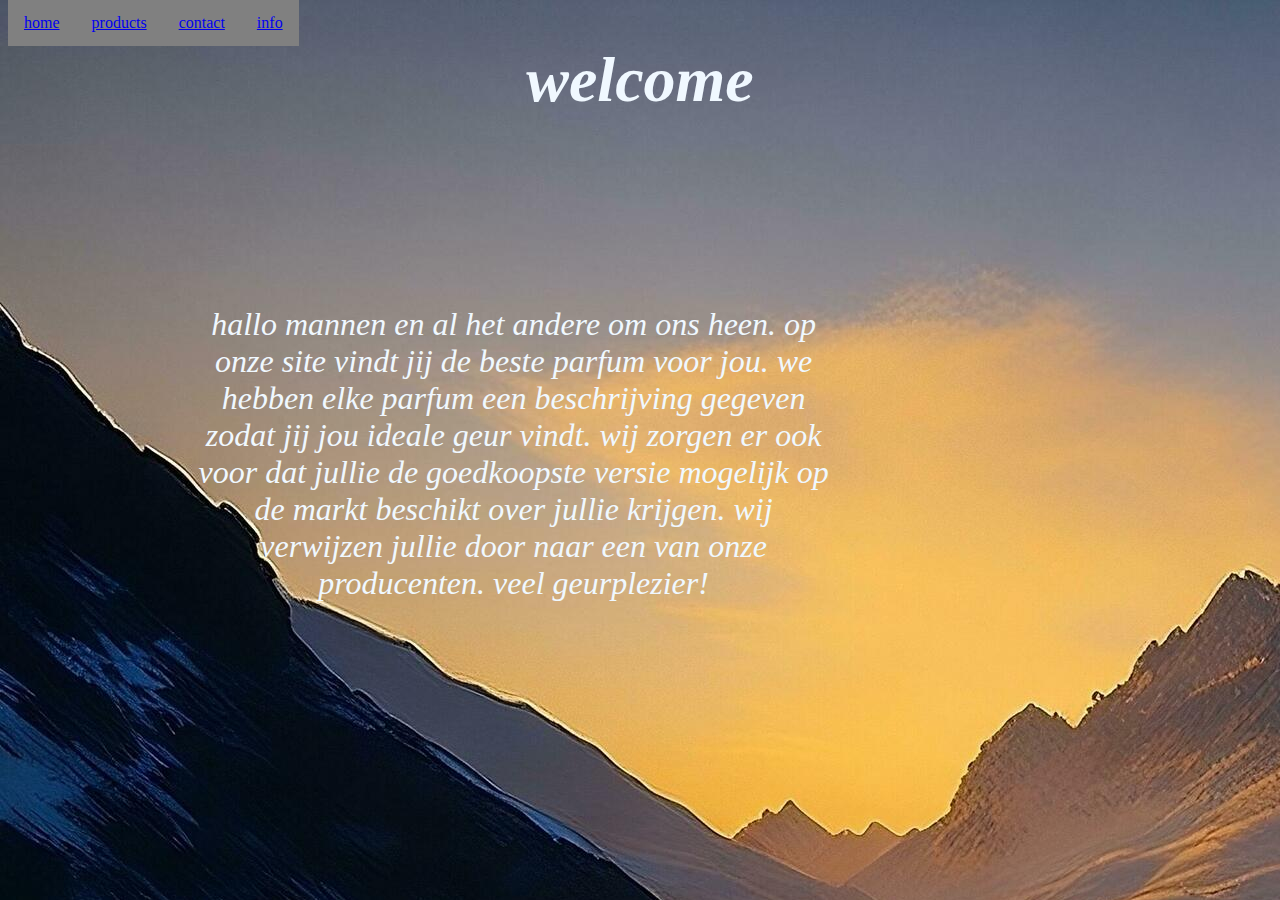
<file: index.html>
<!DOCTYPE html>
<!-- Geeft aan dat het document een HTML-document is -->
<html>
<head>
<title>odeurideale</title>
<!-- De titel van de webpagina die in de browser tab wordt weergegeven -->
<link rel="stylesheet" href="ja.css">
<!-- Verwijst naar het CSS-bestand voor de opmaak van de pagina -->
</head>
<body id="index">
<!-- Het begin van de inhoud van de webpagina, met een uniek ID "index" -->
<ul class="navigatie">
<!-- Een lijst voor de navigatiebalk -->
<li class="lii"><a href="index.html">home</a></li>
<!-- Een link naar de startpagina -->
<li class="lii"><a href="index5.html">products</a></li>
<!-- Een link naar de productpagina -->
<li class="lii"><a href="index4.html">contact</a></li>
<!-- Een link naar de contactpagina -->
<li class="lii"><a href="index3.html">info</a></li>
<!-- Een link naar de informatiepagina -->
</ul>
<h1 id="ii">welcome</h1>
<!-- Een koptekst op de pagina met een uniek ID "ii" -->
<div id="joo">
<!-- Een container voor een paragraaf tekst met een uniek ID "joo" -->
<p>hallo mannen en al het andere om ons heen. op onze site vindt jij de beste parfum voor jou. we hebben elke parfum een beschrijving gegeven zodat jij jou ideale geur vindt. wij zorgen er ook voor dat jullie de goedkoopste versie mogelijk op de markt beschikt over jullie krijgen. wij verwijzen jullie door naar een van onze producenten. veel geurplezier! </p>
<!-- Een paragraaf met een welkomstbericht -->
</div>
</body>
</html>
</file>
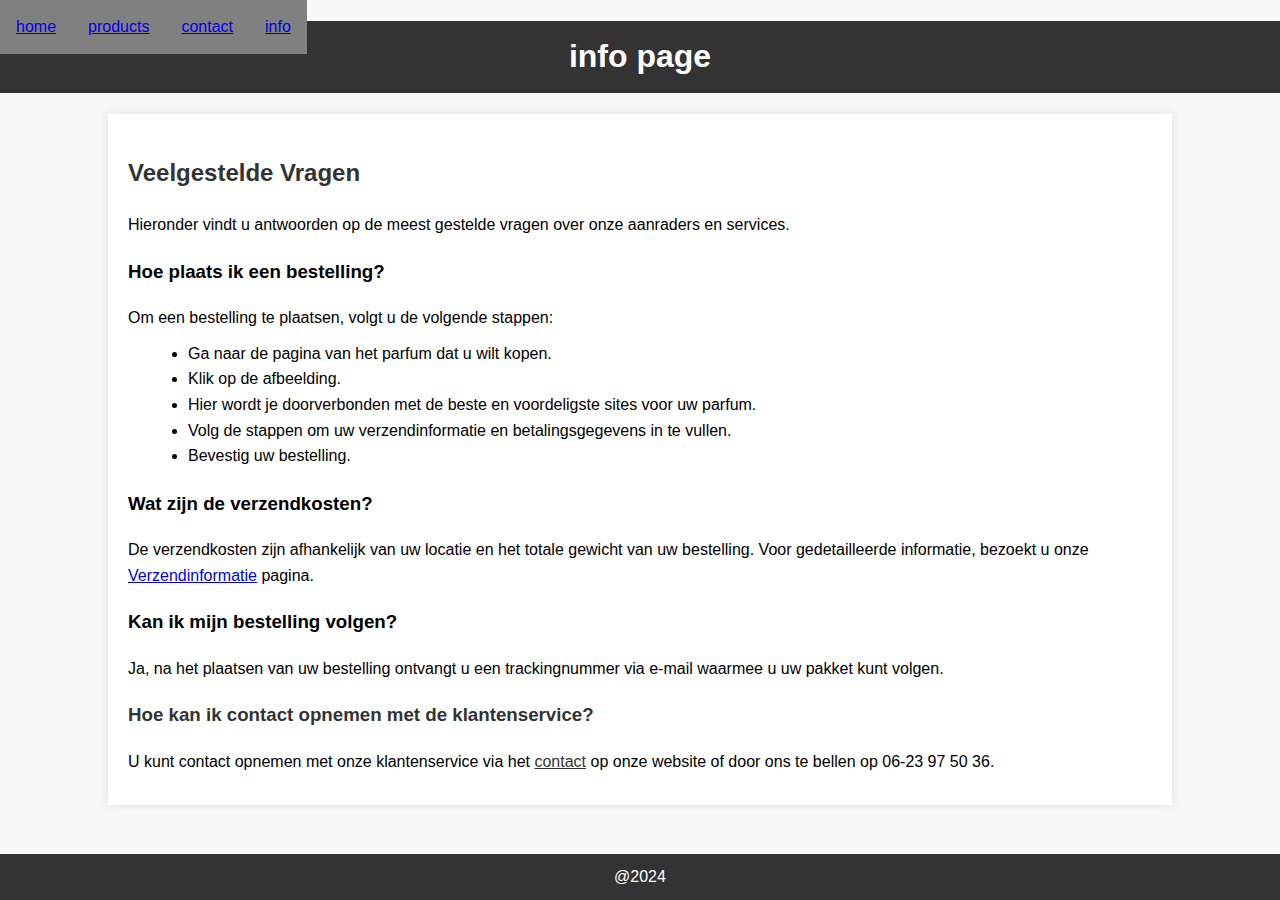
<file: index3.html>
<!DOCTYPE html>
<!-- Geeft aan dat het document een HTML-document is -->
<html>
<head>
<link rel="stylesheet" href="ja.css">
<!-- Verwijst naar het CSS-bestand voor de opmaak van de pagina -->
<title>Hulp Pagina - odeurideale</title>
<!-- De titel van de webpagina die in de browser tab wordt weergegeven -->
</head>
<body id="body3">
<!-- Het begin van de inhoud van de webpagina, met een uniek ID "body3" -->
<header id="header">
<!-- De koptekst van de pagina met een uniek ID "header" -->
<ul class="navigatie">
<!-- Een lijst voor de navigatiebalk -->
<li class="lii"><a href="index.html">home</a></li>
<!-- Een link naar de startpagina -->
<li class="lii"><a href="index5.html">products</a></li>
<!-- Een link naar de productpagina -->
<li class="lii"><a href="index4.html">contact</a></li>
<!-- Een link naar de contactpagina -->
<li class="lii"><a href="index3.html">info</a></li>
<!-- Een link naar de informatiepagina -->
</ul>
<h1 class="h3titel">info page</h1>
<!-- Een koptekst op de pagina met een class "h3titel" -->
</header>
<div class="div3">
<!-- Een container voor de inhoud van de infopagina met een class "div3" -->
<h2 class="h3">Veelgestelde Vragen</h2>
<!-- Een subkop voor de sectie met veelgestelde vragen -->
<p class="p3">Hieronder vindt u antwoorden op de meest gestelde vragen over onze aanraders en services.</p>
<!-- Een paragraaf met een inleidende tekst voor de veelgestelde vragen -->
<h3>Hoe plaats ik een bestelling?</h3>
<!-- Een subkop voor de vraag over het plaatsen van een bestelling -->
<p class="p3">Om een bestelling te plaatsen, volgt u de volgende stappen:</p>
<!-- Een paragraaf met uitleg over het plaatsen van een bestelling -->
<ul id="ul3">
<!-- Een lijst met stappen voor het plaatsen van een bestelling, met een uniek ID "ul3" -->
<li>Ga naar de pagina van het parfum dat u wilt kopen.</li>
<li>Klik op de afbeelding.</li>
<li>Hier wordt je doorverbonden met de beste en voordeligste sites voor uw parfum.</li>
<li>Volg de stappen om uw verzendinformatie en betalingsgegevens in te vullen.</li>
<li>Bevestig uw bestelling.</li>
</ul>
<h3>Wat zijn de verzendkosten?</h3>
<!-- Een subkop voor de vraag over de verzendkosten -->
<p class="p3">De verzendkosten zijn afhankelijk van uw locatie en het totale gewicht van uw bestelling. Voor gedetailleerde informatie, bezoekt u onze <a href="#">Verzendinformatie</a> pagina.</p>
<!-- Een paragraaf met uitleg over de verzendkosten -->
<h3>Kan ik mijn bestelling volgen?</h3>
<!-- Een subkop voor de vraag over het volgen van een bestelling -->
<p class="p3">Ja, na het plaatsen van uw bestelling ontvangt u een trackingnummer via e-mail waarmee u uw pakket kunt volgen.</p>
<!-- Een paragraaf met uitleg over het volgen van een bestelling -->
<h3 class="h3">Hoe kan ik contact opnemen met de klantenservice?</h3>
<!-- Een subkop voor de vraag over het contact opnemen met de klantenservice -->
<p class="p3">U kunt contact opnemen met onze klantenservice via het <a id="a3" href="index4.html">contact</a> op onze website of door ons te bellen op 06-23 97 50 36.</p>
<!-- Een paragraaf met uitleg over het contact opnemen met de klantenservice -->
</div>
<footer>@2024</footer>
<!-- De voettekst van de pagina met het copyright jaartal -->
</body>
</html>
</file>
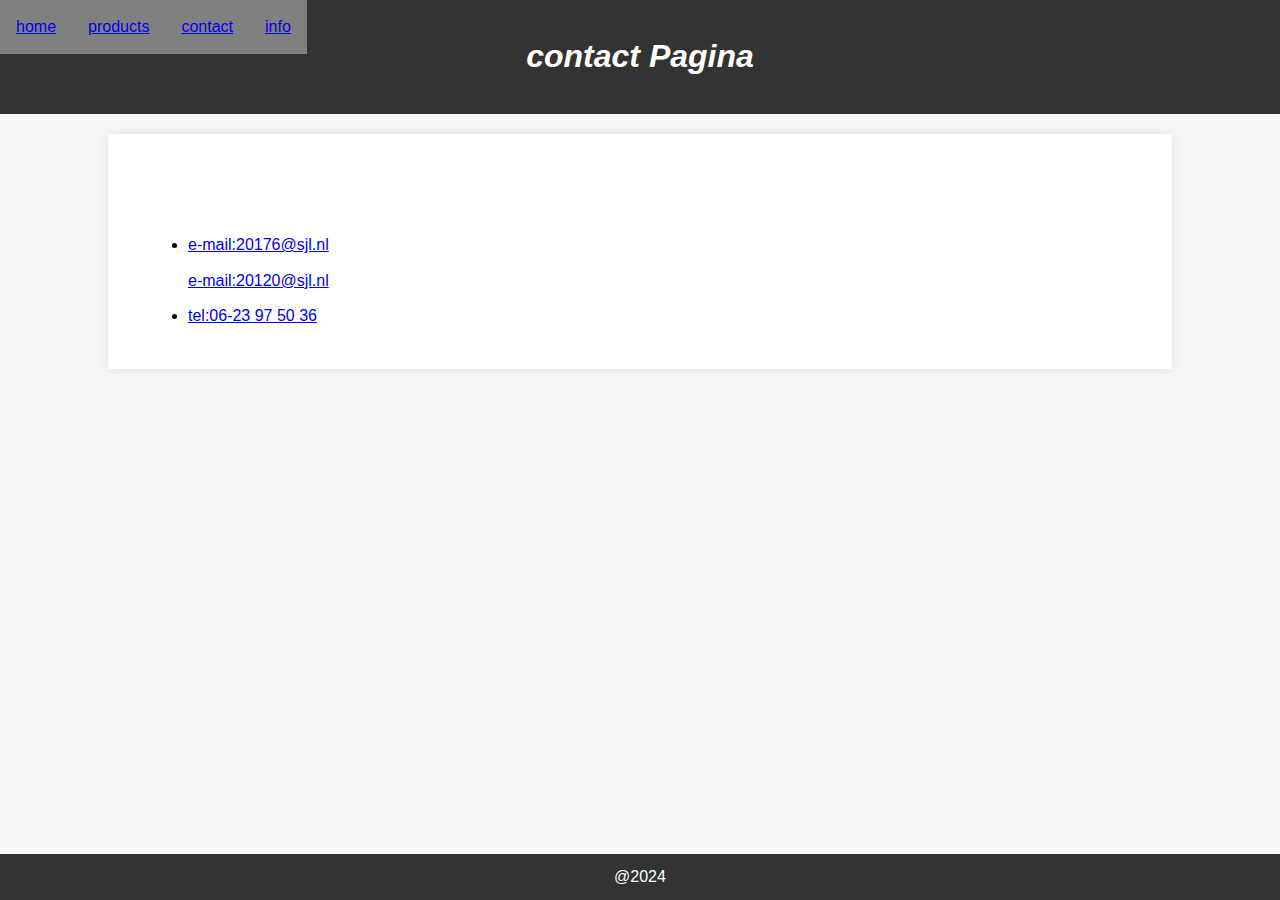
<file: index4.html>
</html>
<!DOCTYPE html>
<!-- Geeft aan dat het document een HTML-document is -->
<html>
<head>
<link rel="stylesheet" href="ja.css">
<!-- Verwijst naar het CSS-bestand voor de opmaak van de pagina -->
<title>contact Pagina - odeurideale</title>
<!-- De titel van de webpagina die in de browser tab wordt weergegeven -->
</head>
<body id="body4">
<!-- Het begin van de inhoud van de webpagina, met een uniek ID "body4" -->
<header id="header4">
<!-- De koptekst van de pagina met een uniek ID "header4" -->
<ul class="navigatie">
<!-- Een lijst voor de navigatiebalk -->
<li class="lii"><a href="index.html">home</a></li>
<!-- Een link naar de startpagina -->
<li class="lii"><a href="index5.html">products</a></li>
<!-- Een link naar de productpagina -->
<li class="lii"><a href="index4.html">contact</a></li>
<!-- Een link naar de contactpagina -->
<li class="lii"><a href="index3.html">info</a></li>
<!-- Een link naar de informatiepagina -->
</ul>
<h1 class="h4">contact Pagina</h1>
<!-- Een koptekst op de pagina met een class "h4" -->
</header>
<div class="yallah">
<!-- Een container voor de inhoud van de contactpagina met een class "yallah" -->
<h2 class="h4">contact informatie</h2>
<!-- Een subkop voor de contactinformatie sectie -->
<ul id="ul4">
<!-- Een lijst met contactgegevens, met een uniek ID "ul4" -->
<li>
<a href="mailto:20176@sjl.nl">
<p class="p4">e-mail:20176@sjl.nl</p>
</a>
<!-- Een e-maillink naar het eerste e-mailadres -->
<a href="mailto:20120@sjl.nl">
<p class="p4">e-mail:20120@sjl.nl</p>
</a>
<!-- Een e-maillink naar het tweede e-mailadres -->
</li>
<li>
<a href="tel:06-23975036">tel:06-23 97 50 36</a>
<!-- Een telefoonlink naar het opgegeven telefoonnummer -->
</li>
</ul>
</div>
<footer>
<!-- De voettekst van de pagina -->
    @2024

</footer>
</body>
</file>
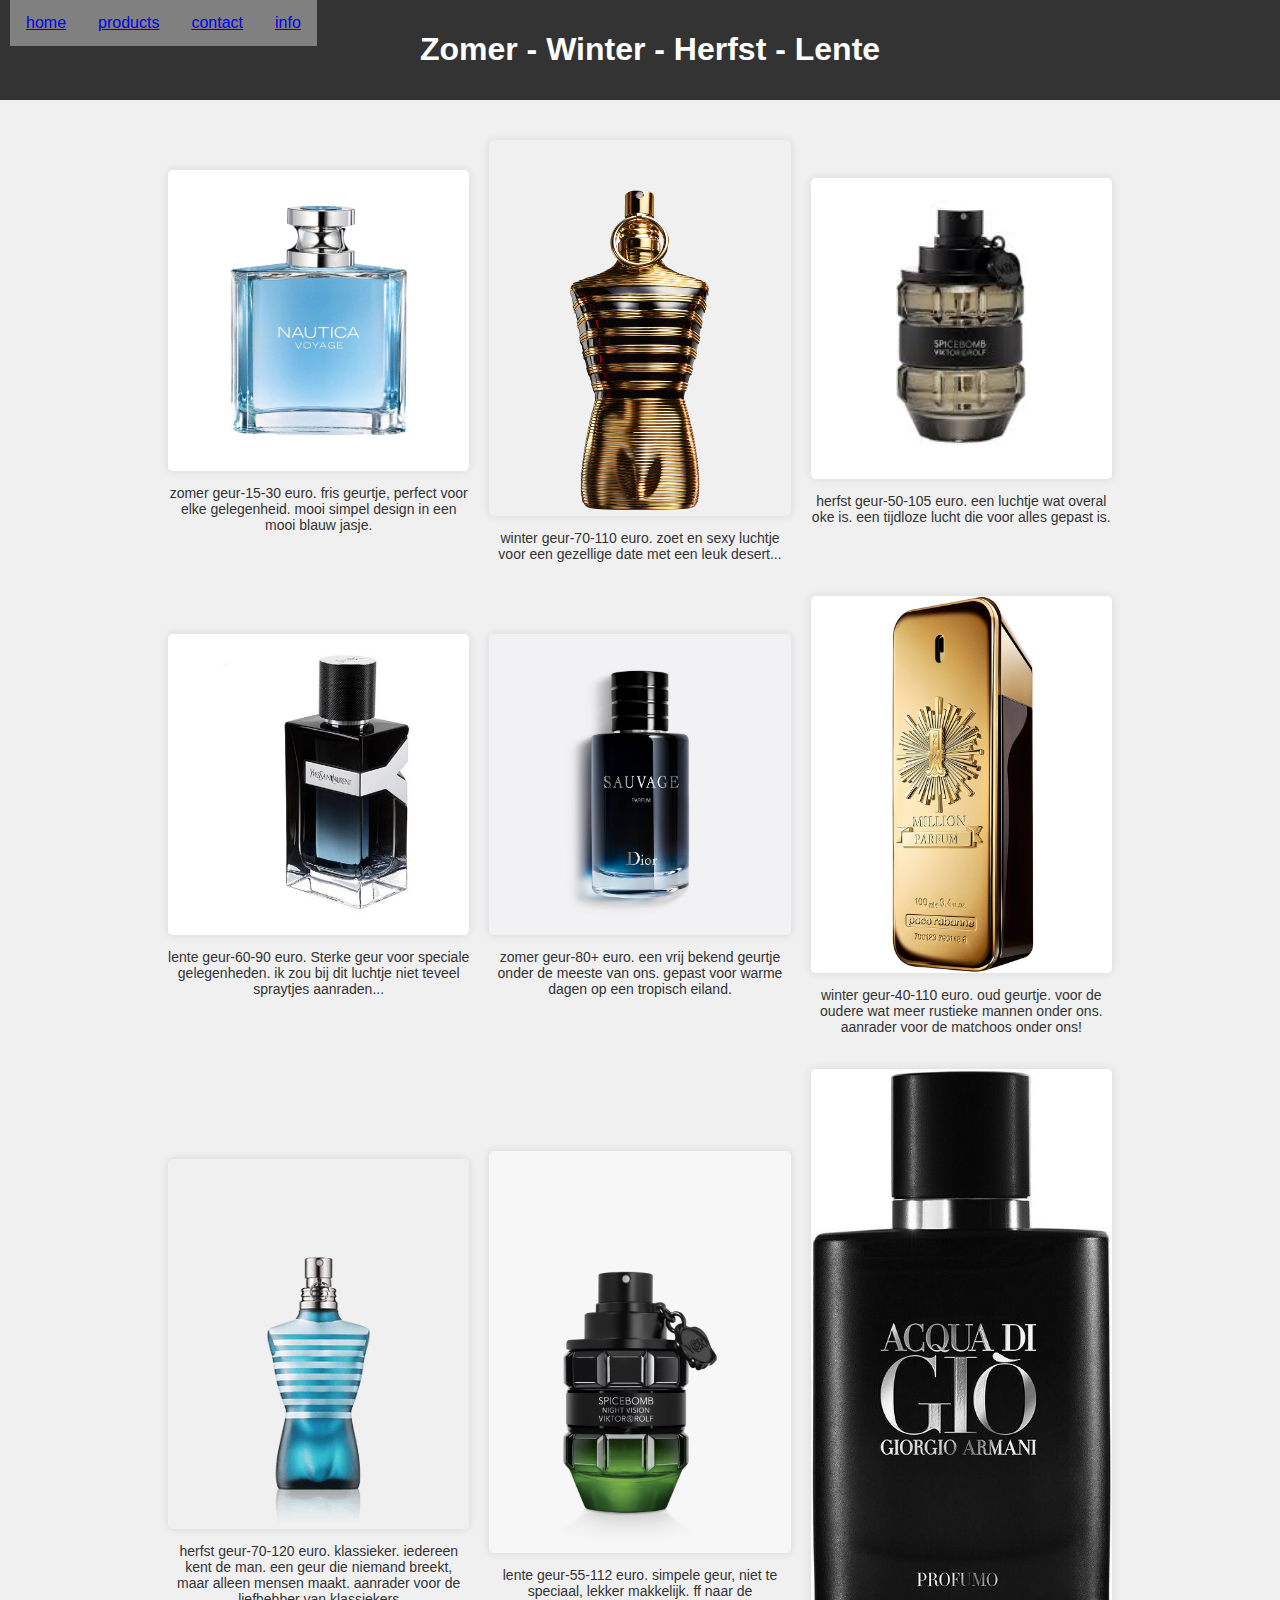
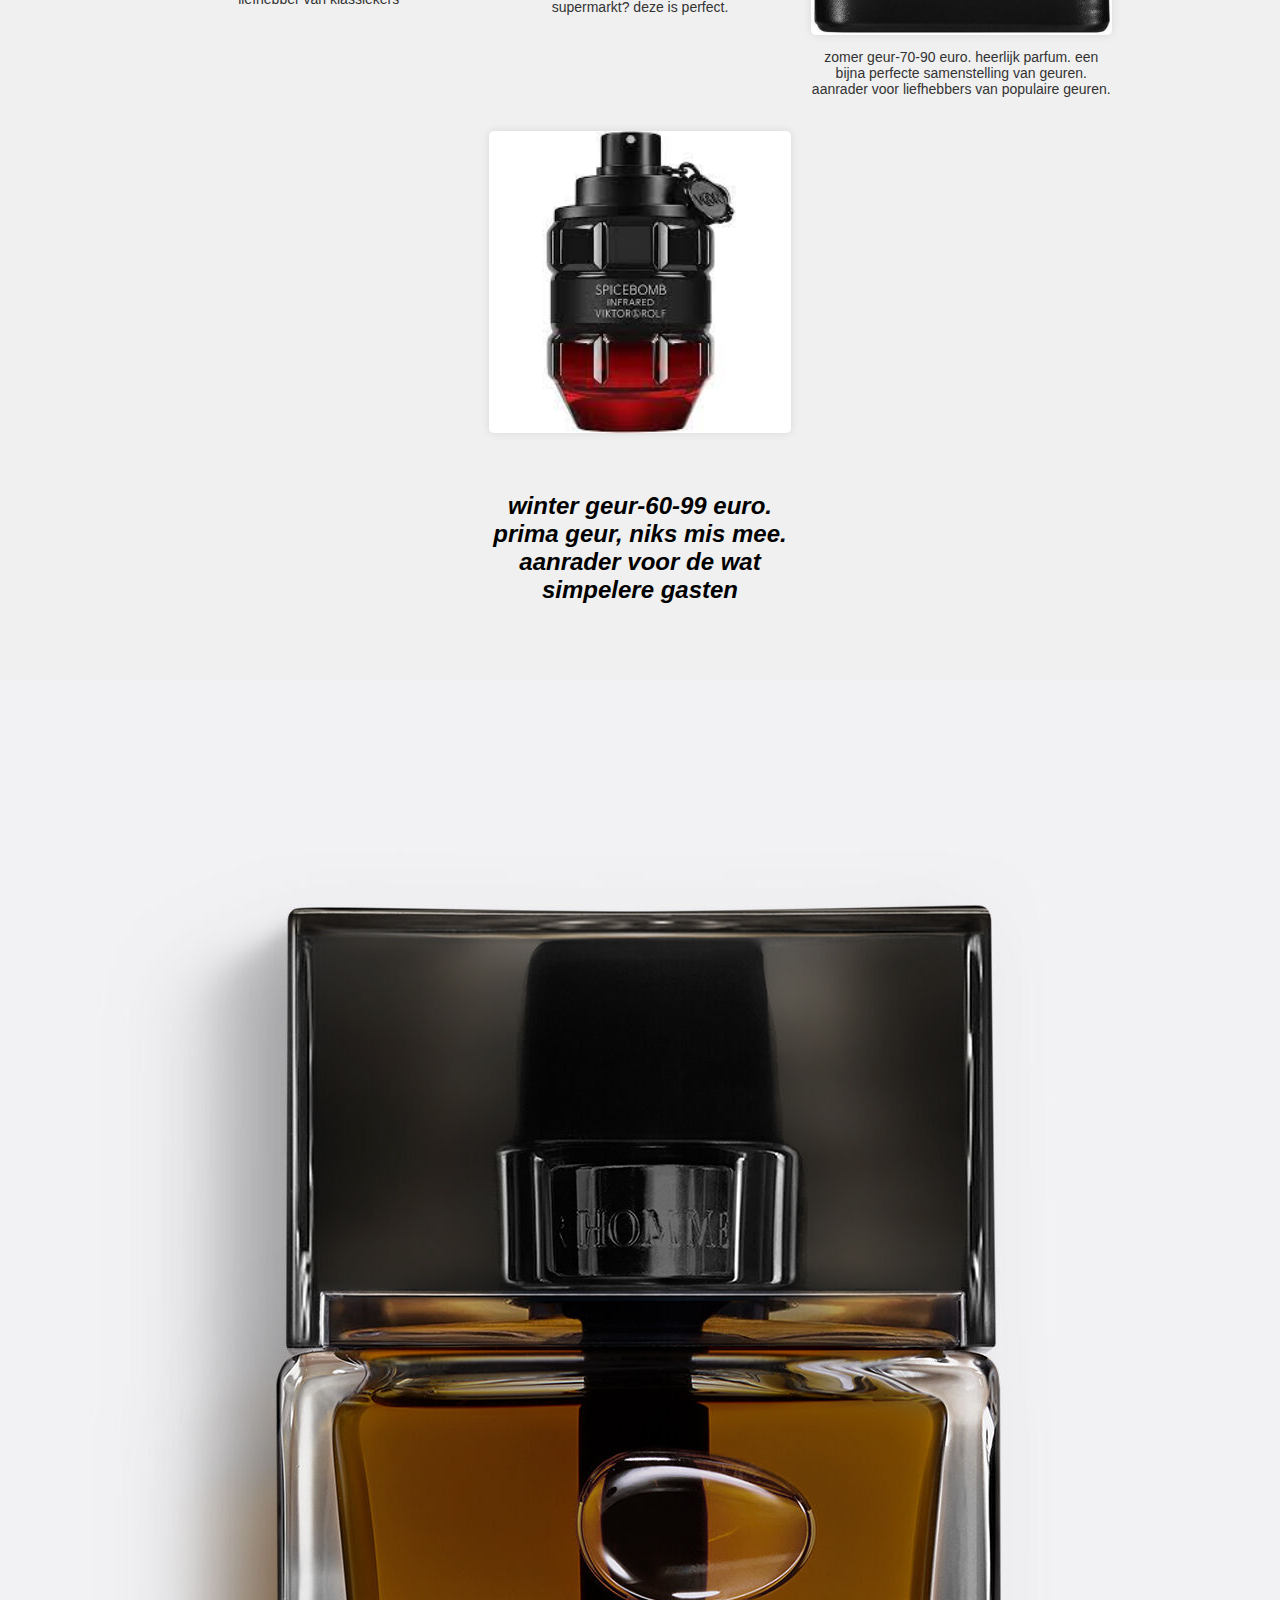
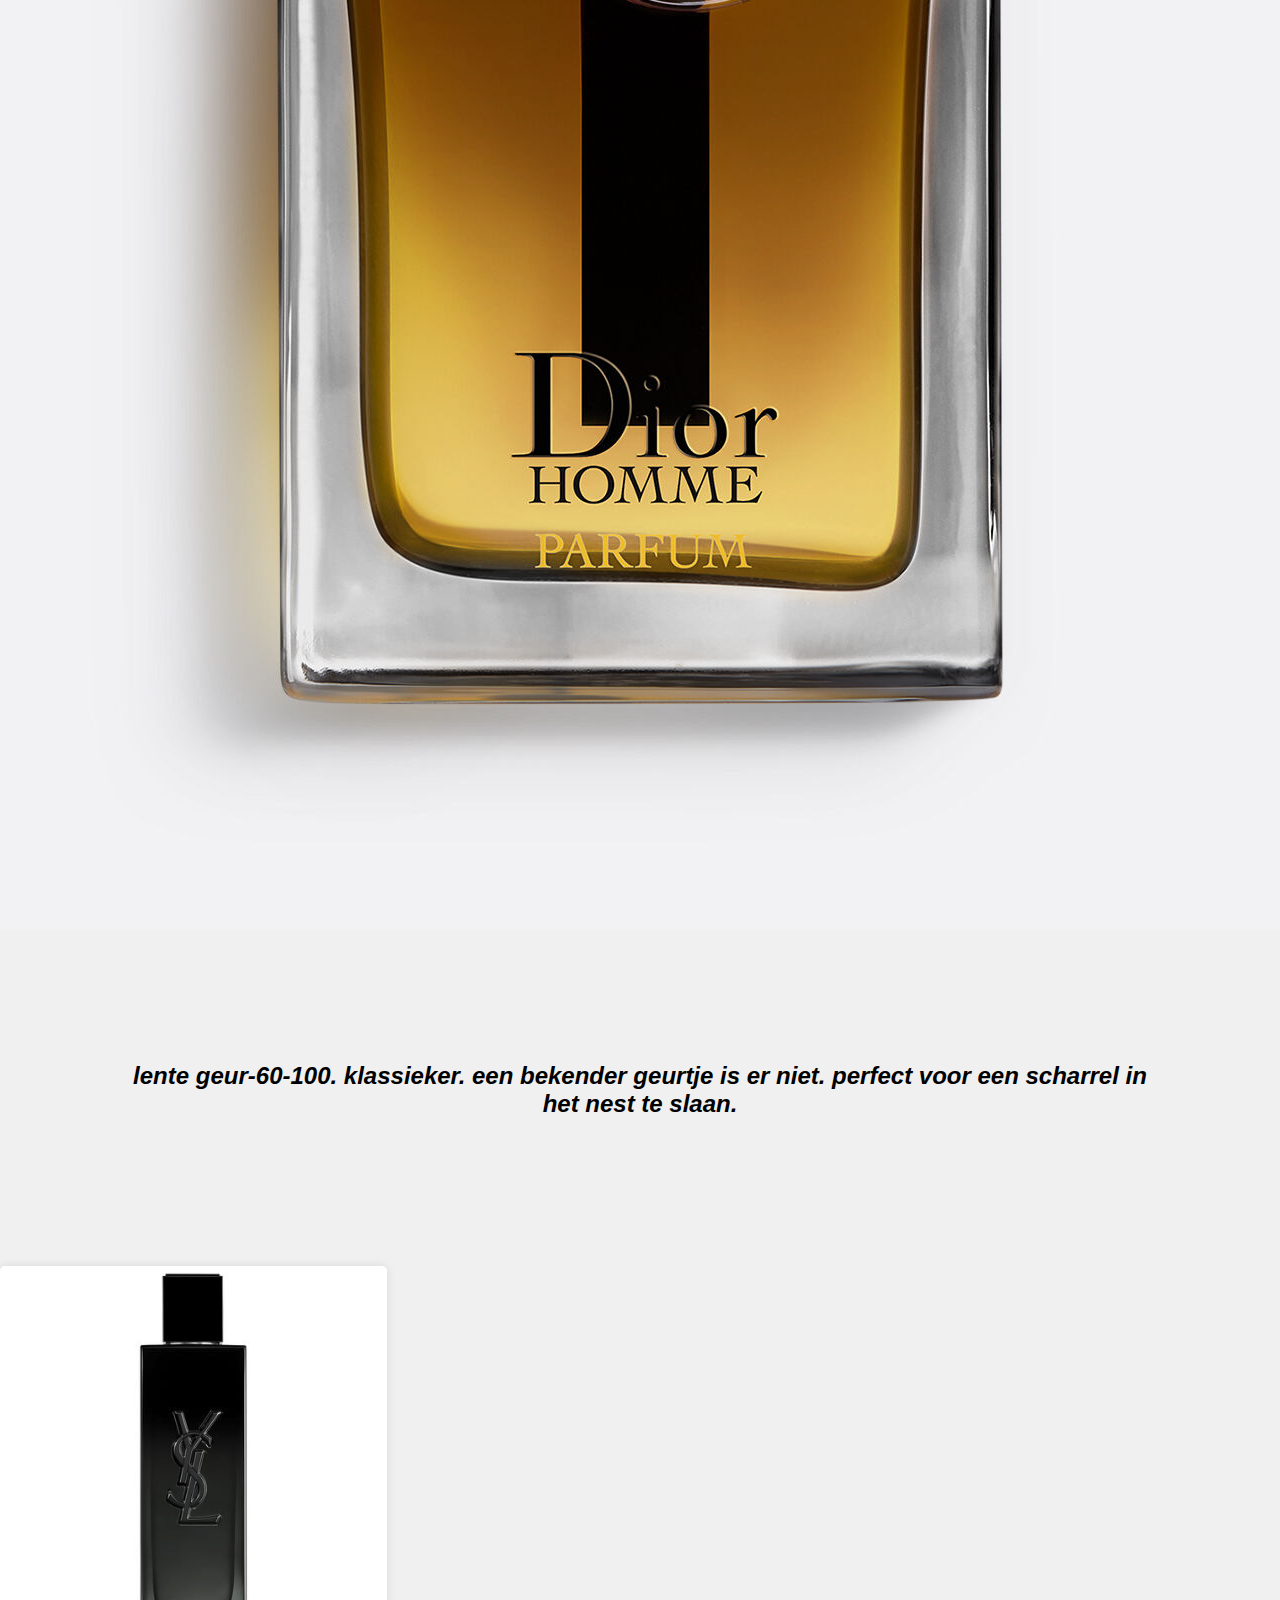
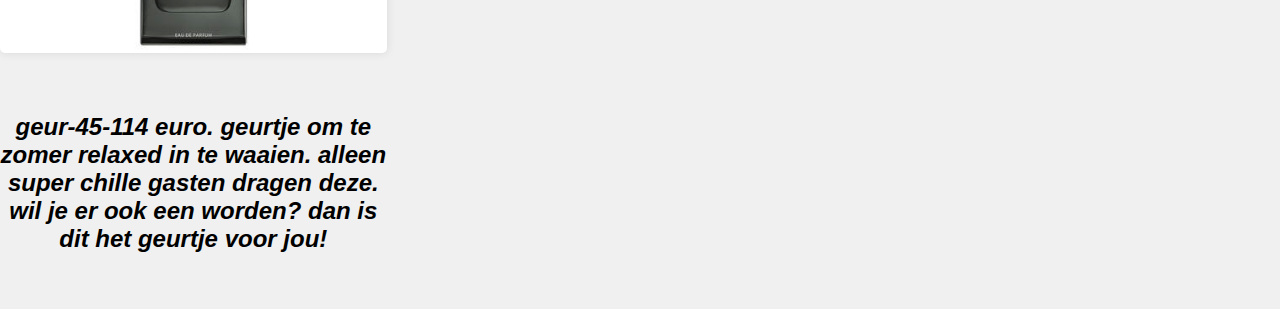
<file: index5.html>
<!DOCTYPE html>
<!-- Geeft aan dat het document een HTML-document is -->
<html >
<head>
<link rel="stylesheet" href="ja.css">
<!-- Verwijst naar het CSS-bestand voor de opmaak van de pagina -->
<title>Seizoenen - odeurideale</title>
<!-- De titel van de webpagina die in de browser tab wordt weergegeven -->
</head>
<body id="body5">
<!-- Het begin van de inhoud van de webpagina, met een uniek ID "body5" -->
<header id="header5">
<!-- De koptekst van de pagina met een uniek ID "header5" -->
<ul class="navigatie">
<!-- Een lijst voor de navigatiebalk -->
<li class="lii"><a href="index.html">home</a></li>
<!-- Een link naar de startpagina -->
<li class="lii"><a href="index5.html">products</a></li>
<!-- Een link naar de productpagina -->
<li class="lii"><a href="index4.html">contact</a></li>
<!-- Een link naar de contactpagina -->
<li class="lii"><a href="index3.html">info</a></li>
<!-- Een link naar de informatiepagina -->
</ul>
<h1>Zomer - Winter - Herfst - Lente</h1>
<!-- Een koptekst op de pagina die de seizoenen vermeldt -->
</header>
<div class="div5"><!-- Een container voor de inhoud van de seizoenspagina met een class "div5" -->
    <div class="item"><!-- Een item in de seizoenssectie -->
<a href="https://www.googleadservices.com/pagead/aclk?sa=L&ai=DChcSEwiyqKaLosSGAxUWkYMHHbOjJz8YABAIGgJlZg&ae=2&gclid=EAIaIQobChMIsqimi6LEhgMVFpGDBx2zoyc_EAQYAiABEgLNZvD_BwE&ohost=www.google.com&cid=CAASJeRovk8AVkJ9-Y29Lv8T96fuR9jJYfq-QH2pRVbrP0i4WEsn-s8&sig=AOD64_2gBfy3dqwVeLkeSjzPhblkwxOFfQ&ctype=5&q=&ved=2ahUKEwikk5-LosSGAxXfgf0HHWziIt4Q5bgDKAB6BAgBEBM&adurl= "><!-- Een link naar een externe website --><img src="nautica zomer.jpg" alt="Afbeelding 1"><!-- Een afbeelding van een parfum --></a><p>zomer geur-15-30 euro. fris geurtje, perfect voor elke gelegenheid. mooi simpel design in een mooi blauw jasje.</p><!-- Beschrijving van het parfum --></div>
<div class="item"><a href="https://www.googleadservices.com/pagead/aclk?sa=L&ai=DChcSEwils7KsycaGAxVqsYMHHTp2BUkYABAHGgJlZg&gclid=EAIaIQobChMIpbOyrMnGhgMVarGDBx06dgVJEAQYASABEgKqiPD_BwE&ohost=www.google.com&cid=CAASJeRoQv9KRm5yMtheS4rebB5aopsNMBWi9T-QAZynOgnrrn6Mta8&sig=AOD64_395gUthbv8bOaeSzFviaF1Jn86hA&ctype=5&q=&ved=2ahUKEwi7s6ysycaGAxXgg_0HHV5kOAUQ5bgDKAB6BAgHEAo&adurl="><!-- Een link naar een externe website --><img src="winter paul.png" alt="Afbeelding 2"><!-- Een afbeelding van een parfum --></a><p>winter geur-70-110 euro. zoet en sexy luchtje voor een gezellige date met een leuk desert...</p><!-- Beschrijving van het parfum --></div>
    <div class="item"><a href="https://www.googleadservices.com/pagead/aclk?sa=L&ai=DChcSEwiW1dGDo8SGAxXEmoMHHSTFDGwYABAbGgJlZg&gclid=EAIaIQobChMIltXRg6PEhgMVxJqDBx0kxQxsEAQYCyABEgKyP_D_BwE&ohost=www.google.com&cid=CAASJeRoteohAxaTy-Wbss10lPukNkV2UxdjN4lWsVkClW5CnZm8HFM&sig=AOD64_364lxKm5--0GPsK9_F0POID6Ws1A&ctype=5&q=&ved=2ahUKEwi3pcyDo8SGAxXglP0HHWp2C0cQ5bgDKAB6BAgIEG4&adurl= "><!-- Een link naar een externe website --><img src="spice herfst.jpg" alt="Afbeelding 3"></a><p>herfst geur-50-105 euro. een luchtje wat overal oke is. een tijdloze lucht die voor alles gepast is.</p><!-- Beschrijving van het parfum --></div>
 <div class="item"><a href="https://www.notino.nl/yves-saint-laurent/y-edp-intense-eau-de-parfum-voor-mannen/p-16165406/?gad_source=1&gclid=EAIaIQobChMIhOf01aHEhgMVuYuDBx3NWAjnEAQYASABEgKY4vD_BwE "><!-- Een link naar een externe website --><img src="yves lente.jpg" alt="Afbeelding 4"></a><p>lente geur-60-90 euro. Sterke geur voor speciale gelegenheden. ik zou bij dit luchtje niet teveel spraytjes aanraden...</p></div>
            <div class="item"><a href="https://www.googleadservices.com/pagead/aclk?sa=L&ai=DChcSEwi6wbLzu8SGAxXRl4MHHcLDAAwYABAXGgJlZg&ae=2&gclid=EAIaIQobChMIusGy87vEhgMV0ZeDBx3CwwAMEAQYDCABEgJPyPD_BwE&ohost=www.google.com&cid=CAASJeRo6teQk6o44z2MWGkvRTfiCDFvxbFpCg1mjzHWcsW4vFUyAis&sig=AOD64_3bc--C6zyo5ZP70XRTz87R3Vkzbg&ctype=5&q=&ved=2ahUKEwiNkKzzu8SGAxUwgf0HHWw6CngQ5bgDKAB6BAgHEHM&adurl= "><!-- Een link naar een externe website --><img src="doir zomer.jpg" alt="Afbeelding 5"></a><p>zomer geur-80+ euro. een vrij bekend geurtje onder de meeste van ons. gepast voor warme dagen op een tropisch eiland.</p><!-- Beschrijving van het parfum --></div>
                <div class="item"><a href="https://www.googleadservices.com/pagead/aclk?sa=L&ai=DChcSEwj01KSZosSGAxWck4MHHWLBBz8YABAHGgJlZg&ae=2&gclid=EAIaIQobChMI9NSkmaLEhgMVnJODBx1iwQc_EAQYAiABEgJ8cvD_BwE&ohost=www.google.com&cid=CAASJeRo4cj10upzp3OsYaGdEH1MKUQ8RFV4c05-GHc1uRL5au7p4Jc&sig=AOD64_3kpTuYA1rtouBZA2FFLj5n3Hqrvw&ctype=5&q=&ved=2ahUKEwiiv56ZosSGAxXGhf0HHYYfDI0Q5bgDKAB6BAgHEBU&adurl="><!-- Een link naar een externe website --><img src="1 million winter.jpg" alt="Afbeelding 6"></a><p>winter geur-40-110 euro. oud geurtje. voor de oudere wat meer rustieke mannen onder ons. aanrader voor de matchoos onder ons!</p><!-- Beschrijving van het parfum --></div>
                    <div class="item"><a href="https://www.googleadservices.com/pagead/aclk?sa=L&ai=DChcSEwjggY-cvMSGAxXmkYMHHaQKBCwYABAxGgJlZg&ae=2&gclid=EAIaIQobChMI4IGPnLzEhgMV5pGDBx2kCgQsEAQYFyABEgL_FfD_BwE&ohost=www.google.com&cid=CAASJeRor18Lpg9TIpZWKGaKsWP7x90oSTyoTd07aQt-5ptxNwjrcTU&sig=AOD64_0AOeKge-FtOaPNtQgIeCJOLqROag&ctype=5&q=&ved=2ahUKEwiZ9IacvMSGAxVJhf0HHSiCD8EQ5bgDKAB6BQgFENIB&adurl= "><!-- Een link naar een externe website --><img src="herfst paul.png" alt="Afbeelding 7"></a><p>herfst geur-70-120 euro. klassieker. iedereen kent de man. een geur die niemand breekt, maar alleen mensen maakt. aanrader voor de liefhebber van klassiekers</p><!-- Beschrijving van het parfum --></div>
                        <div class="item"><a href="https://www.googleadservices.com/pagead/aclk?sa=L&ai=DChcSEwiW1dGDo8SGAxXEmoMHHSTFDGwYABAhGgJlZg&ae=2&gclid=EAIaIQobChMIltXRg6PEhgMVxJqDBx0kxQxsEAQYESABEgLz7vD_BwE&ohost=www.google.com&cid=CAASJeRoteohAxaTy-Wbss10lPukNkV2UxdjN4lWsVkClW5CnZm8HFM&sig=AOD64_1mfbd6VBddybltJ-SXOPbBppp9fA&ctype=5&q=&ved=2ahUKEwi3pcyDo8SGAxXglP0HHWp2C0cQ5bgDKAB6BQgIEKEB&adurl= "><!-- Een link naar een externe website --><img src="spice lente.jpg" alt="Afbeelding 8"></a><p>lente geur-55-112 euro. simpele geur, niet te speciaal, lekker makkelijk. ff naar de supermarkt? deze is perfect.</p><!-- Beschrijving van het parfum --></div>
                            <div class="item"><a href="https://www.1metparfum.nl/parfum-armani-acqua-2769"><!-- Een link naar een externe website --><img src="zomer quea.jpg" alt="Afbeelding 9"></a><p>zomer geur-70-90 euro. heerlijk parfum. een bijna perfecte samenstelling van geuren. aanrader voor liefhebbers van populaire geuren.</p><!-- Beschrijving van het parfum --></div>
                                 <div class="item"><a href="https://www.googleadservices.com/pagead/aclk?sa=L&ai=DChcSEwils7KsycaGAxVqsYMHHTp2BUkYABAHGgJlZg&gclid=EAIaIQobChMIpbOyrMnGhgMVarGDBx06dgVJEAQYASABEgKqiPD_BwE&ohost=www.google.com&cid=CAASJeRoQv9KRm5yMtheS4rebB5aopsNMBWi9T-QAZynOgnrrn6Mta8&sig=AOD64_395gUthbv8bOaeSzFviaF1Jn86hA&ctype=5&q=&ved=2ahUKEwi7s6ysycaGAxXgg_0HHV5kOAUQ5bgDKAB6BAgHEAo&adurl="><!-- Een link naar een externe website --><img src="spicebomb herfst.jpg" alt="Afbeelding 10"></a><p><h6 class="kopje5">winter geur-60-99 euro. prima geur, niks mis mee. aanrader voor de wat simpelere gasten</h6></p></div                                  
                                     <div class="item"><a href="https://www.googleadservices.com/pagead/aclk?sa=L&ai=DChcSEwizpZyjx8aGAxWNk1AGHUAUKlwYABAbGgJkZw&gclid=EAIaIQobChMIs6Wco8fGhgMVjZNQBh1AFCpcEAQYCiABEgJ33fD_BwE&ohost=www.google.com&cid=CAASJeRoaU54uG_CTXqmwPtjJRhzCZ5U32fTgbTpaj1n9K0G5mLCDUk&sig=AOD64_33I7X9wLSzMFK8DXrBdfIoN5D3XA&ctype=5&q=&ved=2ahUKEwjyoJajx8aGAxW2X0EAHaMYA3gQ5bgDKAB6BAgEEFo&adurl="><!-- Een link naar een externe website --><img src="dior herfst.jpg" alt="Afbeelding 11"></a><p><h6 class="kopje5">lente geur-60-100. klassieker. een bekender geurtje is er niet. perfect voor een scharrel in het nest te slaan.</h6></p></div>
 <div class="item"><a href="https://www.googleadservices.com/pagead/aclk?sa=L&ai=DChcSEwj5sLnDocSGAxXFkYMHHa2KArsYABAEGgJlZg&ae=2&gclid=EAIaIQobChMI-bC5w6HEhgMVxZGDBx2tigK7EAQYAyABEgKLZfD_BwE&ohost=www.google.com&cid=CAASJeRofnrAQ9x2wmzMKv2Y3ewebukiKeLakzAmzwTTURwUV4Y4evw&sig=AOD64_3lCo-Sp3RBDc_Ti3WOp-YHNB6zPA&ctype=5&q=&ved=2ahUKEwiRgrTDocSGAxWEhP0HHdmuAM8Q5bgDKAB6BAgGEBs&adurl= "><!-- Een link naar een externe website --><img src="myself yves lente.jpg" alt="Afbeelding 12"></a><p><h6 class="kopje5"> geur-45-114 euro. geurtje om te zomer relaxed in te waaien. alleen super chille gasten dragen deze. wil je er ook een worden? dan is dit het geurtje voor jou!</h6></p></div>
</div>
</body>
</html>
</file>
<file: ja.css>
/* Achtergrondafbeelding voor het element met ID 'index' */
#index{
    background-image: url('picture.jpeg');
 }
 /* Stijl voor het element met ID 'ii' */
 #ii{
    text-align: center; /*zorgt ervoor dat de tekst in de centrum komt te staan*/
    font-size: 400%; /* Zet de lettergrootte op 400% van de standaardgrootte */
    color: aliceblue; /* Verandert de tekstkleur naar aliceblue */
    font-style: oblique; /* Maakt de tekst mooi */
 }
 /* Stijl voor het element met ID 'joo' */
 #joo{
    width: 50%; /* Zet de breedte van het element op 50% van de container */
    margin: 15%; /* Zet de marge rondom het element op 10% */
    border: 100px; /* Zet de randbreedte op 100 pixels */
    border-color: rgb(0, 0, 0); /* Zet de randkleur op aliceblue */
    font-size: xx-large; /* Vergoot de lettergrootte */
    font-style: oblique; /* Maakt de tekst mooi */
    color: aliceblue; /* Verandert de tekstkleur naar aliceblue */
    text-align: center;
 }
 /* Stijl voor de navigatielijstitems */
 .lii{
    float: left; /* Plaatst de elementen naast elkaar horizontaal */
    color: white; /* Verandert de tekstkleur naar wit */
    background-color: grey; /* Zet de achtergrondkleur op grijs */
    display: block; /* Zorgt ervoor dat het element als een blok wordt weergegeven */
    padding: 14px 16px; /* houd het binnen de box erin kwa hoe ver enzo */
 }
 /* Stijl voor de navigatielijst */
 .navigatie {
    list-style-type: none; /* Verwijdert de standaard opsommingstekens van de lijst */
    margin: 0%; /* Verwijdert de marges rondom het element */
    padding: 0%; /* Verwijdert de opvulling binnen het element */
    overflow: hidden; /* Zorgt ervoor dat de inhoud niet buiten de container treedt */
    position: fixed; /* Positioneert de lijst vast ten opzichte van het scherm */
    top: 0; /* Plaatst de lijst aan de bovenkant van het scherm */
    width: 100%; /* Zet de breedte van het element op 100% van de container */
 }
 /* Stijl voor de footer */
 footer {
    background: #333; /* Zet de achtergrondkleur op donkergrijs */
    color: #fff; /* Verandert de tekstkleur naar wit */
    text-align: center; /* Centreert de tekst binnen het element */
    padding: 10px 0; /* Voegt opvulling toe binnen het element (10 pixels boven/onder) */
    position: fixed; /* Positioneert de footer vast ten opzichte van het scherm */
    width: 100%; /* Zet de breedte van het element op 100% van de container */
    bottom: 0; /* Plaatst de footer aan de onderkant van het scherm */
 }
 /* Stijl voor het element met ID 'body3' */
 #body3 {
    font-family: Arial, sans-serif; /* Zet de lettertypefamilie op Arial, met een sans-serif */
    line-height: 1.6; /* Zet de regelhoogte op 1.6 */
    background-color: #f7f7f7; /* Zet de achtergrondkleur op lichtgrijs */
    margin: 0; /* Verwijdert de marges rondom het element */
    padding: 0; /* Verwijdert de opvulling binnen het element */
 }
 /* Stijl voor het element met ID 'header3' */
 #header3{
    background: #333; /* Zet de achtergrondkleur op donkergrijs */
    color: #fff; /* Verandert de tekstkleur naar wit */
    padding: 10px 0; 
    text-align: center; /* Centreert de tekst binnen het element */
 }
 /* Stijl voor het element met klasse 'div3' */
 .div3 {
    width: 80%; /* Zet de breedte van het element op 80% van de container */
    margin: 20px auto; /* Zet de marge rondom het element op 20 pixels */
    padding: 20px; /* Voegt opvulling toe binnen het element  */
    background: #fff; /* Zet de achtergrondkleur op wit */
    box-shadow: 0 0 10px rgba(0, 0, 0, 0.1); /* Voegt een lichte schaduw toe aan het element */
 }
 /* Stijl voor elementen met klasse 'h3' */
 .h3{
    color: #333; /* Verandert de tekstkleur naar donkergrijs */
 }
 /* Stijl voor elementen met klasse 'p3' */
 .p3{
    margin: 10px 0; /* Zet de marge rondom het element op 10 pixels boven/onder */
 }
 /* Stijl voor het element met ID 'ul3' */
 #ul3 {
    margin: 10px 0 20px 20px; /* Zet de marge rondom het element op 10 pixels boven/onder, 20 pixels links/rechts */
 }
 /* Stijl voor het element met ID 'a3' */
 #a3 {
    color: #333; /* Verandert de tekstkleur naar donkergrijs */
 }
 /* Stijl voor het element met klasse 'h3titel' */
 .h3titel {
    color: #ffffff; /* Verandert de tekstkleur naar wit */
    background-color: #333; /* Zet de achtergrondkleur op donkergrijs */
    text-align: center; /* Centreert de tekst binnen het element */
    padding: 10px 0; /* Voegt opvulling toe binnen het element (10 pixels boven/onder) */
 }
 /* Stijl voor het element met ID 'body4' */
 #body4 {
    font-family: Arial, sans-serif; /* Zet de lettertypefamilie op Arial, met een sans-serif vh */
    line-height: 1.6; /* Zet de regelhoogte op 1.6 */
    background-color: #f7f7f7; /* Zet de achtergrondkleur op lichtgrijs */
    margin: 0; /* Verwijdert de marges rondom het element */
    padding: 0; /* Verwijdert de opvulling binnen het element */
 }
 /* Stijl voor het element met ID 'header4' */
 #header4 {
    background: #333; /* Zet de achtergrondkleur op donkergrijs */
    color: #fff; /* Verandert de tekstkleur naar wit */
    padding: 10px 0; /* Voegt opvulling toe binnen het element (10 pixels boven/onder) */
    text-align: center; /* Centreert de tekst binnen het element */
 }
 /* Stijl voor het element met klasse 'yallah' */
 .yallah {
    width: 80%; /* Zet de breedte van het element op 80% van de container */
    margin: 20px auto; /* Zet de marge rondom het element op 20 pixels*/
    padding: 20px; /* Voegt opvulling toe binnen het element (20 pixels) */
    background: #fff; /* Zet de achtergrondkleur op wit */
    box-shadow: 0 0 10px rgba(0, 0, 0, 0.1); /* Voegt een lichte schaduw toe aan het element */
 }
 /* Stijl voor elementen met klasse 'h4' */
 .h4{
    color: #ffffff; /* Verandert de tekstkleur naar wit */
    font-style: oblique; /* Maakt de tekst schuin */
 }
 /* Stijl voor elementen met klasse 'p4' */
 .p4{
    margin: 10px 0; /* Zet de marge rondom het element op 10 pixels boven/onder */
 }
 /* Stijl voor het element met ID 'ul4' */
 #ul4{
    margin: 10px 0 20px 20px; /* Zet de marge rondom het element op 10 pixels boven/onder, 20 pixels links/rechts */
 }
 /* Stijl voor het element met ID 'body5' */
 #body5 {
    font-family: Arial, sans-serif; /* Zet de lettertypefamilie op Arial, met een sans-serif  */
    background-color: #f0f0f0; /* Zet de achtergrondkleur op lichtgrijs */
    margin: 0; /* Verwijdert de marges rondom het element */
    padding: 0; /* Verwijdert de opvulling binnen het element */
    text-align: center; /* Centreert de tekst binnen het element */
 }
 /* Stijl voor het element met ID 'header5' */
 #header5 {
    background-color: #333; /* Zet de achtergrondkleur op donkergrijs */
    color: #fff; /* Verandert de tekstkleur naar wit */
    padding: 10px; /* Voegt opvulling toe binnen het element (10 pixels) */
    width: 100%; /* Zet de breedte van het element op 100% van de container */
 }

 
 
 
 
.div5 {
    display: flex; /* Gebruik een flexbox lay-out */
    flex-wrap: wrap; /* Laat de items naar een nieuwe rij gaan als er niet genoeg ruimte is */
    justify-content: center; /* Center de items horizontaal */
    align-items: center; /* Center de items verticaal */
    gap: 20px; /* Ruimte tussen de items */
    padding: 20px; /* Binnenmarges */
    margin: 20px auto; /* binnen de box */
    width: 80%; /* Breedte instellen op 80% */
    text-align: center; /* Tekst centreren */
 }
 .item {
    flex: 0 0 calc(33.33% - 40px); /* Verdeel de ruimte in 3 kolommen met een ruimte van 20px tussen de items */
    max-width: calc(33.33% - 40px); /* Maximale breedte van elk item */
 }
 .item img {
    width: 100%; /* Zorg dat de afbeelding de volledige breedte van het item inneemt */
    height: auto; /* Behoud de oorspronkelijke hoogte-breedteverhouding */
    border-radius: 5px; /* Ronde hoeken voor de afbeeldingen */
    box-shadow: 0 0 10px rgba(0, 0, 0, 0.1); /* Schaduw voor de afbeeldingen */
 }
 .item p {
    margin-top: 10px; /* Ruimte boven de tekst */
    color: #333; /* Tekstkleur */
    font-size: 14px; /* Tekstgrootte */
 }
.kopje5{
font-size: x-large;
font-style: oblique;
}
</file>
